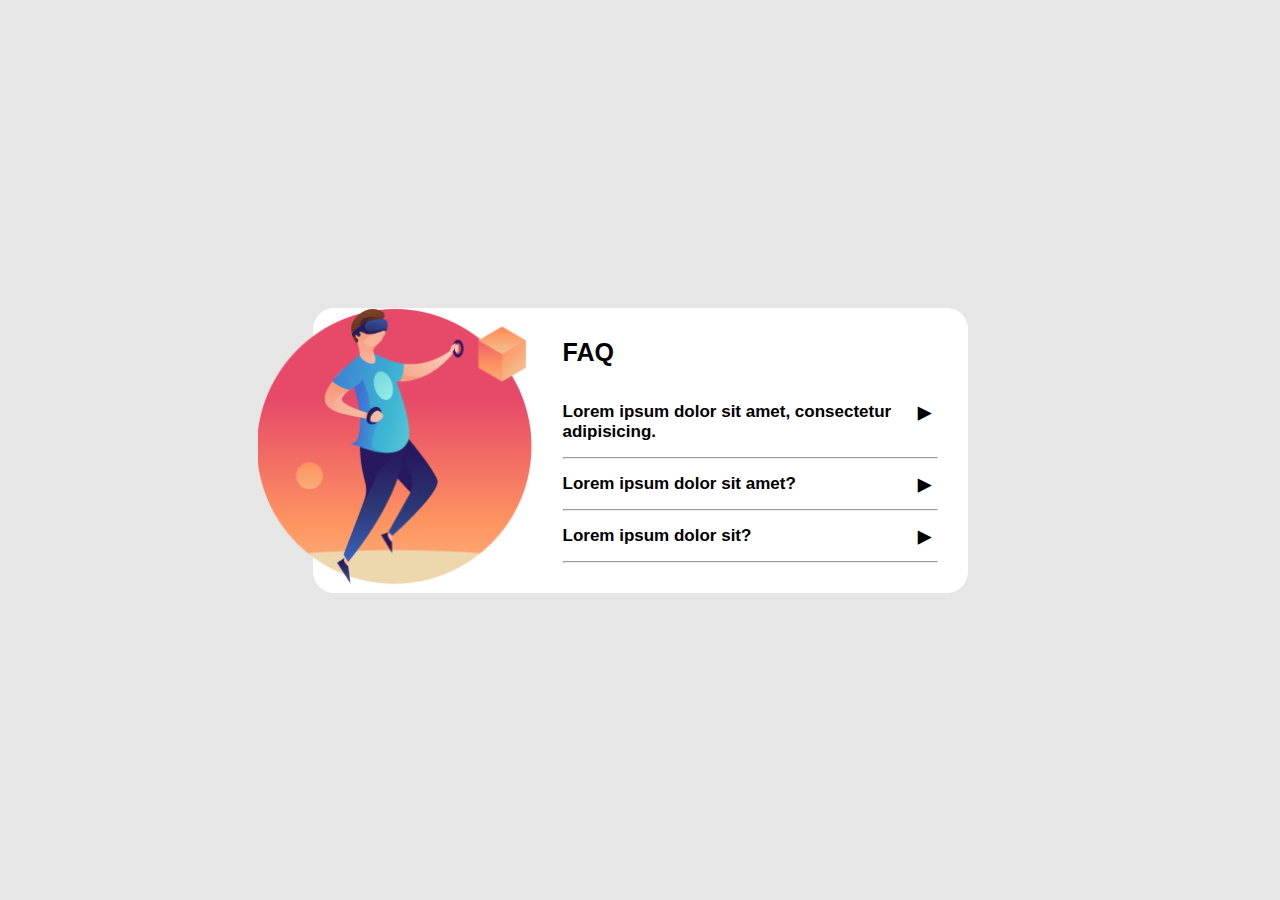
<file: acordeon com js/index.html>
<!DOCTYPE html>
<html lang="pt-br">

<head>
    <meta charset="UTF-8">
    <meta name="viewport" content="width=device-width, initial-scale=1.0">
    <link rel="stylesheet" href="./src/css/style.css">

    <title>Acordeon</title>
</head>

<body>

    <main>
        <figure>
            <img src="src/img/imagem.png" alt="Uma pessoa jogando com oculos de realidade aumentada">
        </figure>

        <div class="acordeon">
            <header>
                <h1>
                    FAQ
                </h1>
            </header>

            <section>
                    <h2 >Lorem ipsum dolor sit amet, consectetur adipisicing.</h2>
                <p>Lorem ipsum dolor sit amet consectetur adipisicing elit. Quia quae blanditiis incidunt nobis
                    nihil, facilis reiciendis suscipit vel dolores cumque.</p>
            </section>
            <hr>

            <section>
                <h2>Lorem ipsum dolor sit amet?</h2>
                <p>Lorem ipsum dolor sit amet consectetur adipisicing elit. </p>
            </section>
            <hr>

            <section>
                <h2>Lorem ipsum dolor sit?</h2>
                <p>Reprehenderit
                    voluptatum, accusantium numquam illum quam corporis saepe omnis cumque.</p>
            </section>
            <hr>


        </div>
        


    </main>
    <script type="text/javascript" src="src/js/index.js"></script>
</body>

</html>
</file>
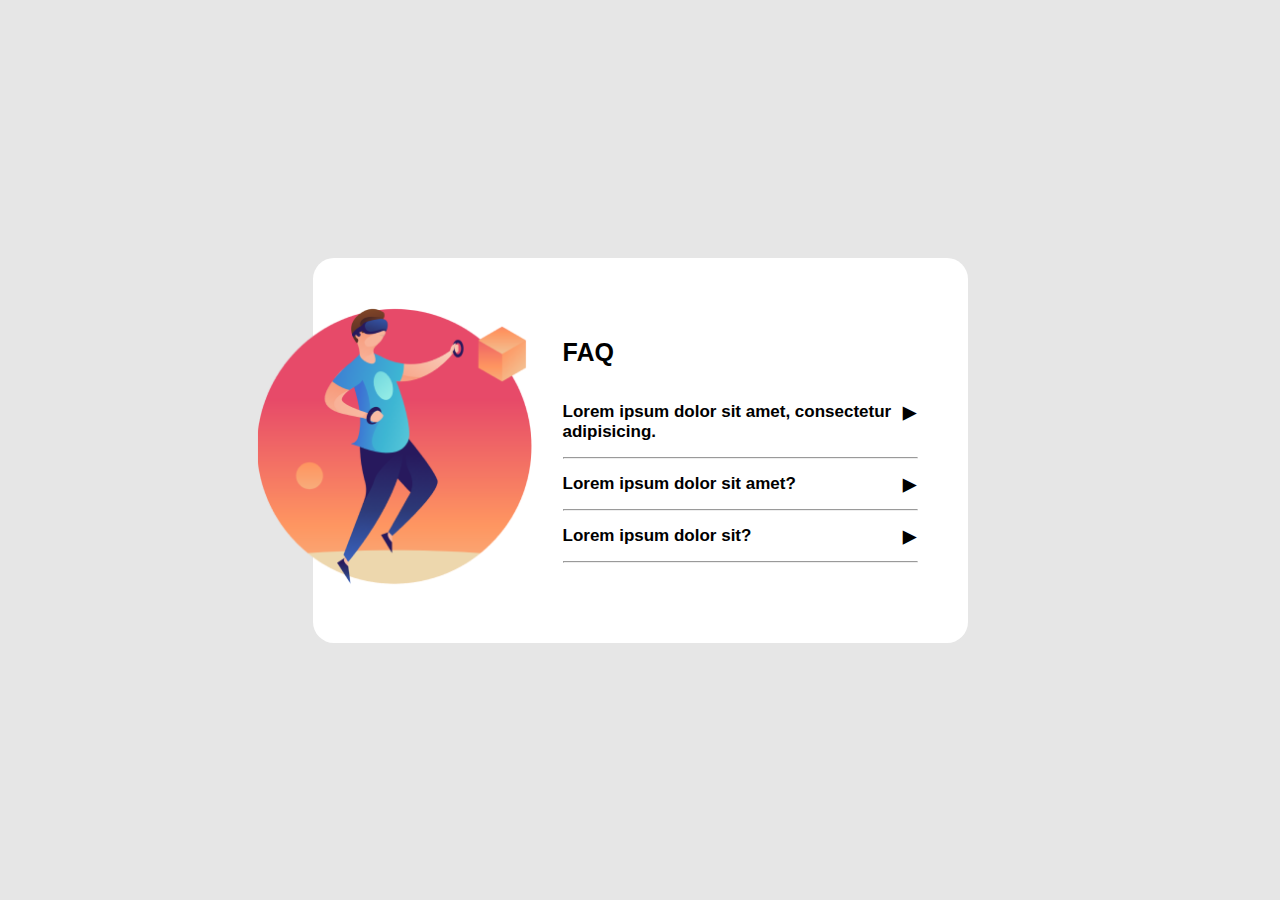
<file: acordeon/index.html>
<!DOCTYPE html>
<html lang="pt-br">

<head>
    <meta charset="UTF-8">
    <meta name="viewport" content="width=device-width, initial-scale=1.0">
    <link rel="stylesheet" href="./src/css/style.css">
    <title>Acordeon</title>
</head>

<body>

    <main>
        <figure>
            <img src="src/img/imagem.png" alt="Uma pessoa jogando com oculos de realidade aumentada">
        </figure>

        <div class="acordeon">
            <header>
                <h1>
                    FAQ
                </h1>
            </header>



            <details>
                <summary>Lorem ipsum dolor sit amet, consectetur adipisicing.</summary>
                <p>Lorem ipsum dolor sit amet consectetur adipisicing elit. Quia quae blanditiis incidunt nobis
                    nihil, facilis reiciendis suscipit vel dolores cumque.</p>
            </details>
            <hr>

            <details>
                <summary>Lorem ipsum dolor sit amet?</summary>
                <p>Lorem ipsum dolor sit amet consectetur adipisicing elit. </p>
            </details>
            <hr>

            <details>
                <summary>Lorem ipsum dolor sit?</summary>
                <p>Reprehenderit
                    voluptatum, accusantium numquam illum quam corporis saepe omnis cumque.</p>
            </details>
            <hr>


        </div>
        


    </main>
</body>

</html>
</file>
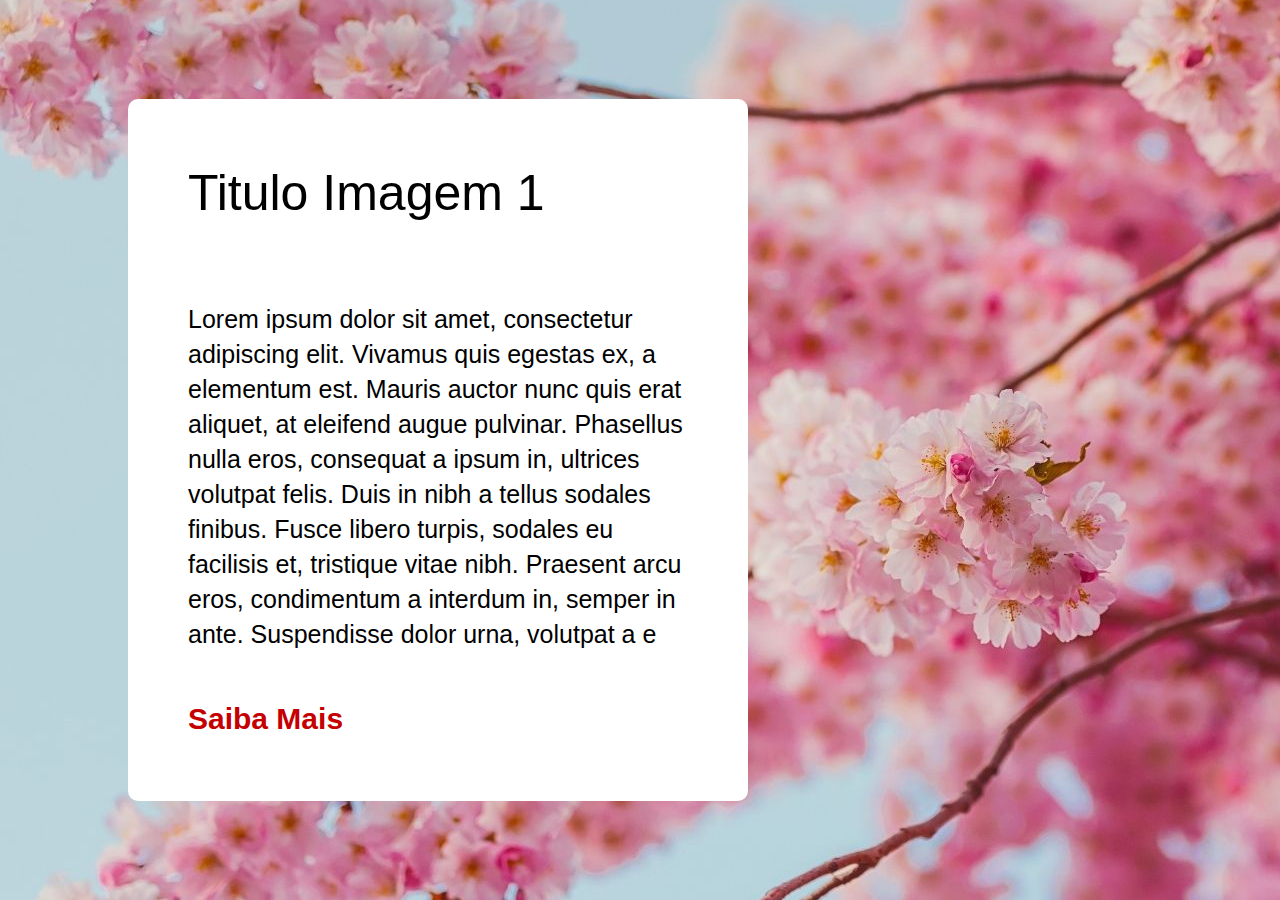
<file: Carrossel/index.html>
<!DOCTYPE html>
<html lang="pt-br">
<head>
    <meta charset="UTF-8">
    <meta name="viewport" content="width=device-width, initial-scale=1.0">
    <link rel="stylesheet" href="./src/css/style.css">
    <link rel="stylesheet" href="https://cdnjs.cloudflare.com/ajax/libs/font-awesome/6.4.0/css/all.min.css" integrity="sha512-iecdLmaskl7CVkqkXNQ/ZH/XLlvWZOJyj7Yy7tcenmpD1ypASozpmT/E0iPtmFIB46ZmdtAc9eNBvH0H/ZpiBw==" crossorigin="anonymous" referrerpolicy="no-referrer" />
    <title>Carrossel</title>
</head>
<body>

    <main>
        <figure class="carrossel">
            <img src="src/img/1.png" alt="Imagem 1">
            <img src="src/img/2.png" alt="Imagem 2" class="noDisplay">
            <img src="src/img/3.png" alt="Imagem 3" class="noDisplay">
            <img src="src/img/4.png" alt="Imagem 4" class="noDisplay">
        </figure>

        <article> 
            <header>
                <h1>Titulo Imagem 1</h1>
            </header>
            <section>
                <p>Lorem ipsum dolor sit amet, consectetur adipiscing elit. Vivamus quis egestas ex, a elementum est. Mauris auctor nunc quis erat aliquet, at eleifend augue pulvinar. Phasellus nulla eros, consequat a ipsum in, ultrices volutpat felis. Duis in nibh a tellus sodales finibus. Fusce libero turpis, sodales eu facilisis et, tristique vitae nibh. Praesent arcu eros, condimentum a interdum in, semper in ante. Suspendisse dolor urna, volutpat a e</p>
                <a href="#">Saiba Mais</a>
            </section>
        </article>

        <article class="noDisplay"> 
            <header>
                <h1>Titulo Imagem 2</h1>
            </header>
            <section>
                <p>Lorem ipsum dolor sit amet, consectetur adipiscing elit. Vivamus quis egestas ex, a elementum est. Mauris auctor nunc quis erat aliquet, at eleifend augue pulvinar. Phasellus nulla eros, consequat a ipsum in, ultrices volutpat felis. Duis in nibh a tellus sodales finibus. Fusce libero turpis, sodales eu facilisis et, tristique vitae nibh. Praesent arcu eros, condimentum a interdum in, semper in ante. Suspendisse dolor urna, volutpat a e</p>
                <a href="#">Saiba Mais</a>
            </section>
        </article>

        <article class="noDisplay"> 
            <header>
                <h1>Titulo Imagem 3</h1>
            </header>
            <section>
                <p>Lorem ipsum dolor sit amet, consectetur adipiscing elit. Vivamus quis egestas ex, a elementum est. Mauris auctor nunc quis erat aliquet, at eleifend augue pulvinar. Phasellus nulla eros, consequat a ipsum in, ultrices volutpat felis. Duis in nibh a tellus sodales finibus. Fusce libero turpis, sodales eu facilisis et, tristique vitae nibh. Praesent arcu eros, condimentum a interdum in, semper in ante. Suspendisse dolor urna, volutpat a e</p>
                <a href="#">Saiba Mais</a>
            </section>
        </article>

        <article class="noDisplay"> 
            <header>
                <h1>Titulo Imagem 4</h1>
            </header>
            <section>
                <p>Lorem ipsum dolor sit amet, consectetur adipiscing elit. Vivamus quis egestas ex, a elementum est. Mauris auctor nunc quis erat aliquet, at eleifend augue pulvinar. Phasellus nulla eros, consequat a ipsum in, ultrices volutpat felis. Duis in nibh a tellus sodales finibus. Fusce libero turpis, sodales eu facilisis et, tristique vitae nibh. Praesent arcu eros, condimentum a interdum in, semper in ante. Suspendisse dolor urna, volutpat a e</p>
                <a href="#">Saiba Mais</a>
            </section>
        </article>

        <nav>
            <i class="fa-solid fa-angle-left noMoreSlides" ></i>
            <i class="fa-solid fa-angle-right"></i>
        </nav>
        
    </main>
    <script type="text/javascript" src="src/js/index.js"></script>
</body>
</html>
</file>
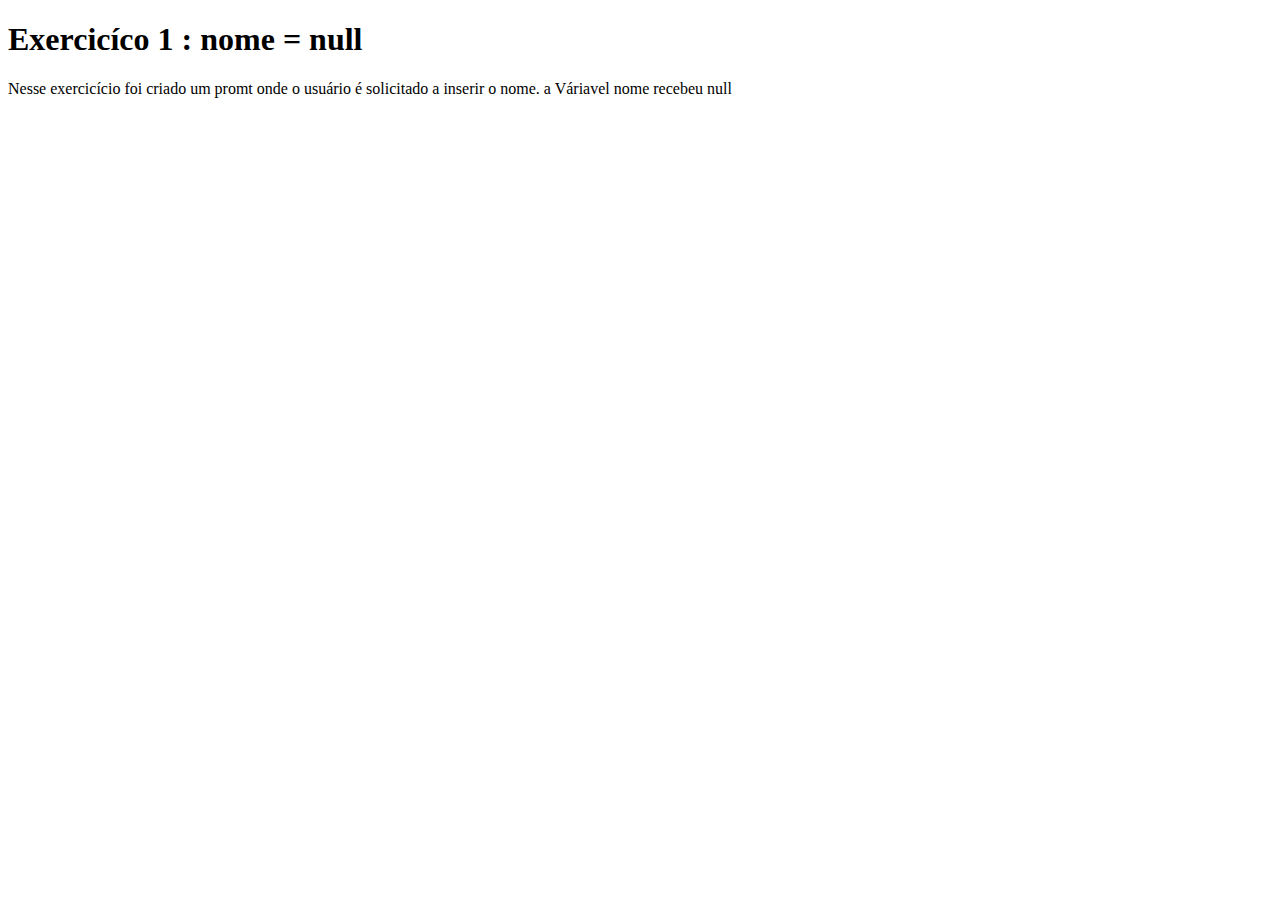
<file: excercicio 1 Variaveis/index.html>
<!DOCTYPE html>
<html lang="en">
<head>
    <meta charset="UTF-8">
    <meta name="viewport" content="width=device-width, initial-scale=1.0">
    <title>Excercicício 1</title>
</head>
<body>
    <h1 id="titulo"></h1>
    <div id="msg"></p>
    <script src="script.js" defer></script>
</body>
</html>
</file>
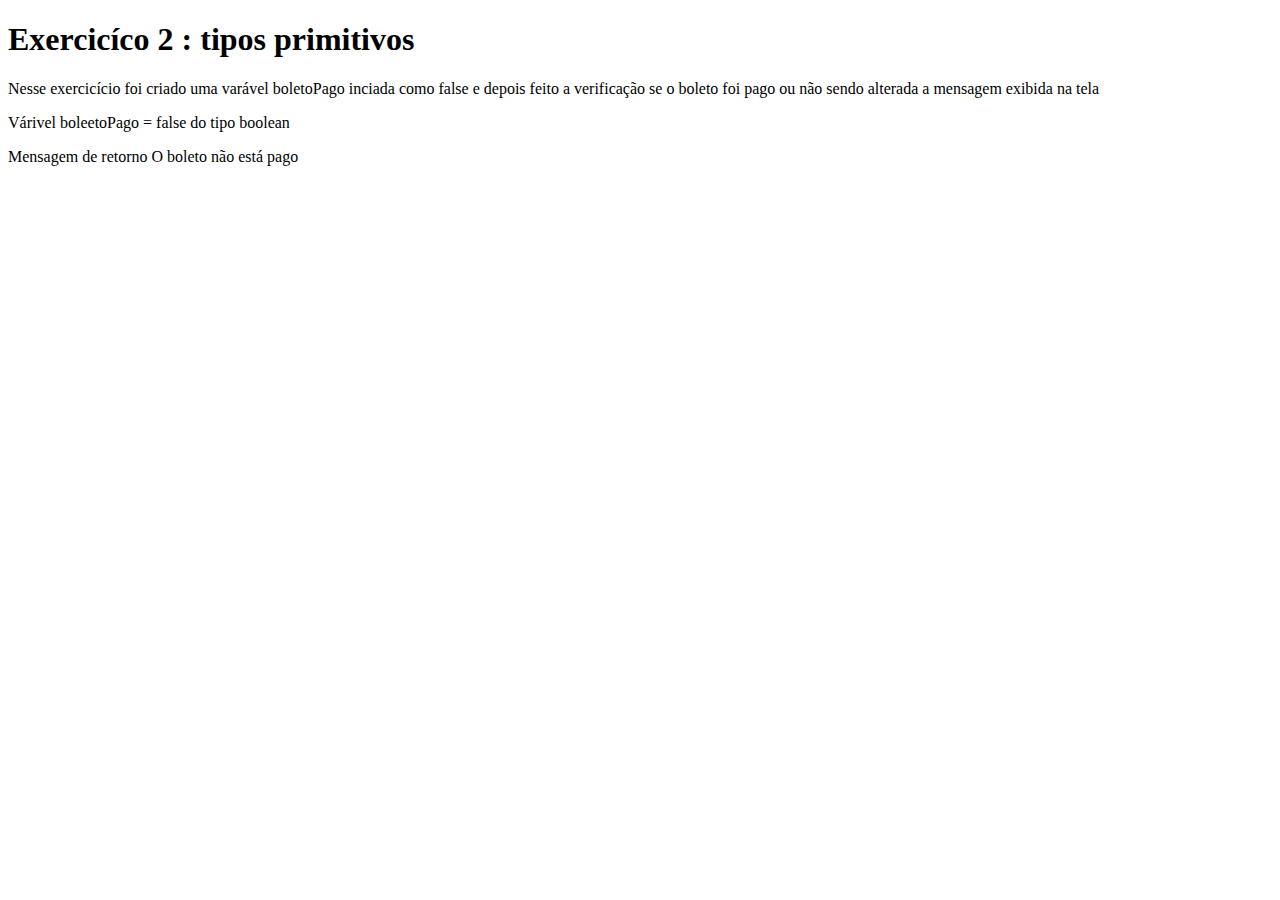
<file: exercíco 2 - tipos primitivos/index.html>
<!DOCTYPE html>
<html lang="en">
<head>
    <meta charset="UTF-8">
    <meta name="viewport" content="width=device-width, initial-scale=1.0">
    <title>Exercicíco 2 : tipos primitivos</title>
</head>
<body>
    <h1 id="titulo"></h1>
    <div id="msg"></p>
    <script src="script.js" defer></script>
</body>
</html>
</file>
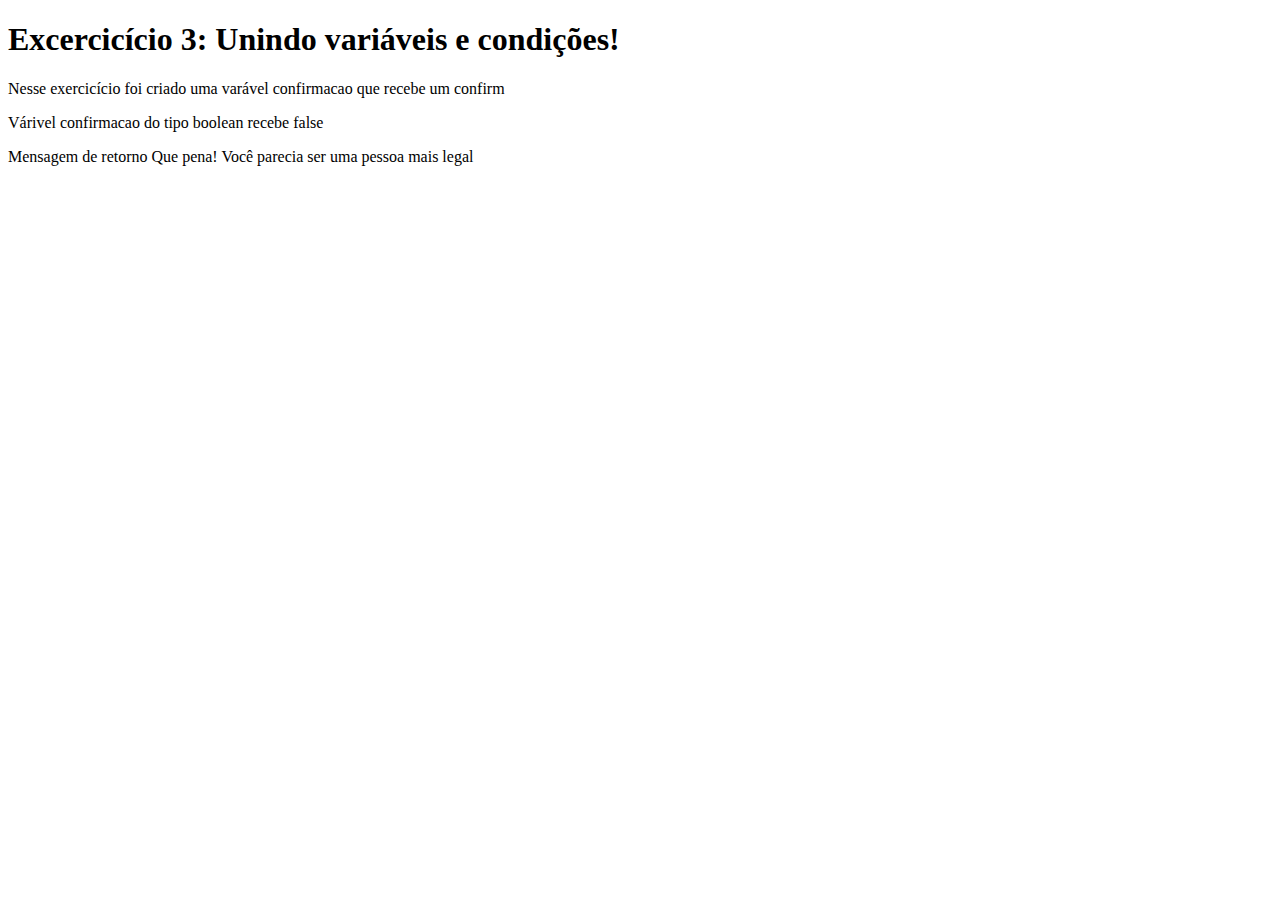
<file: exercíco 3 -Unindo variáveis e condições!/index.html>
<!DOCTYPE html>
<html lang="en">
<head>
    <meta charset="UTF-8">
    <meta name="viewport" content="width=device-width, initial-scale=1.0">
    <title>Excercício 3 - Unindo variáveis e condições!</title>
</head>
<body>
    <h1 id="titulo"></h1>
    <div id="msg"></p>
    <script src="script.js" defer></script>
</body>
</html>
</file>
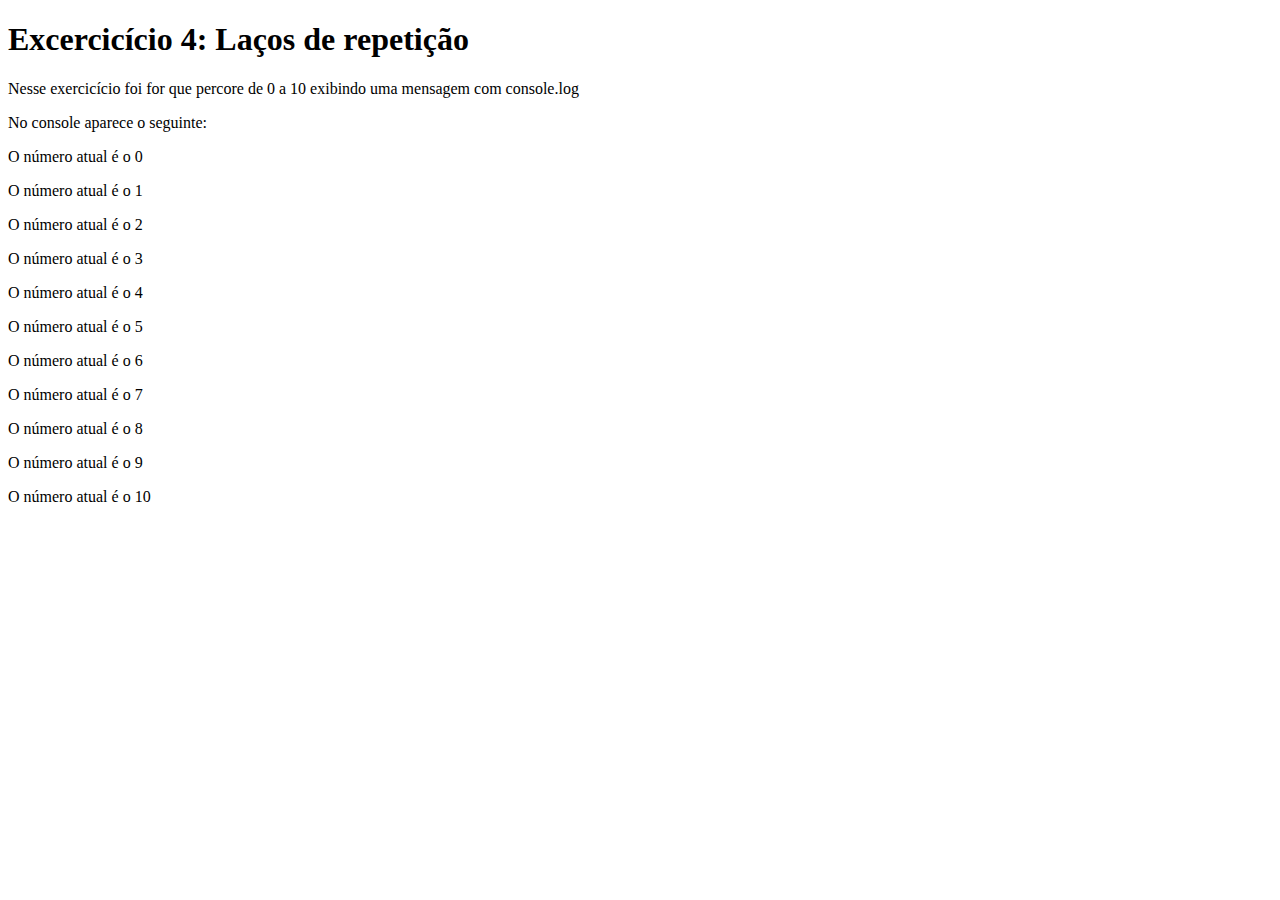
<file: exercíco 4 Laços de repetição/index.html>
<!DOCTYPE html>
<html lang="en">
<head>
    <meta charset="UTF-8">
    <meta name="viewport" content="width=device-width, initial-scale=1.0">
    <title>Excercicício 4: Laços de repetição</title>
</head>
<body>
    <h1 id="titulo"></h1>
    <div id="msg"></p>
    <script src="script.js" defer></script>
</body>
</html>
</file>
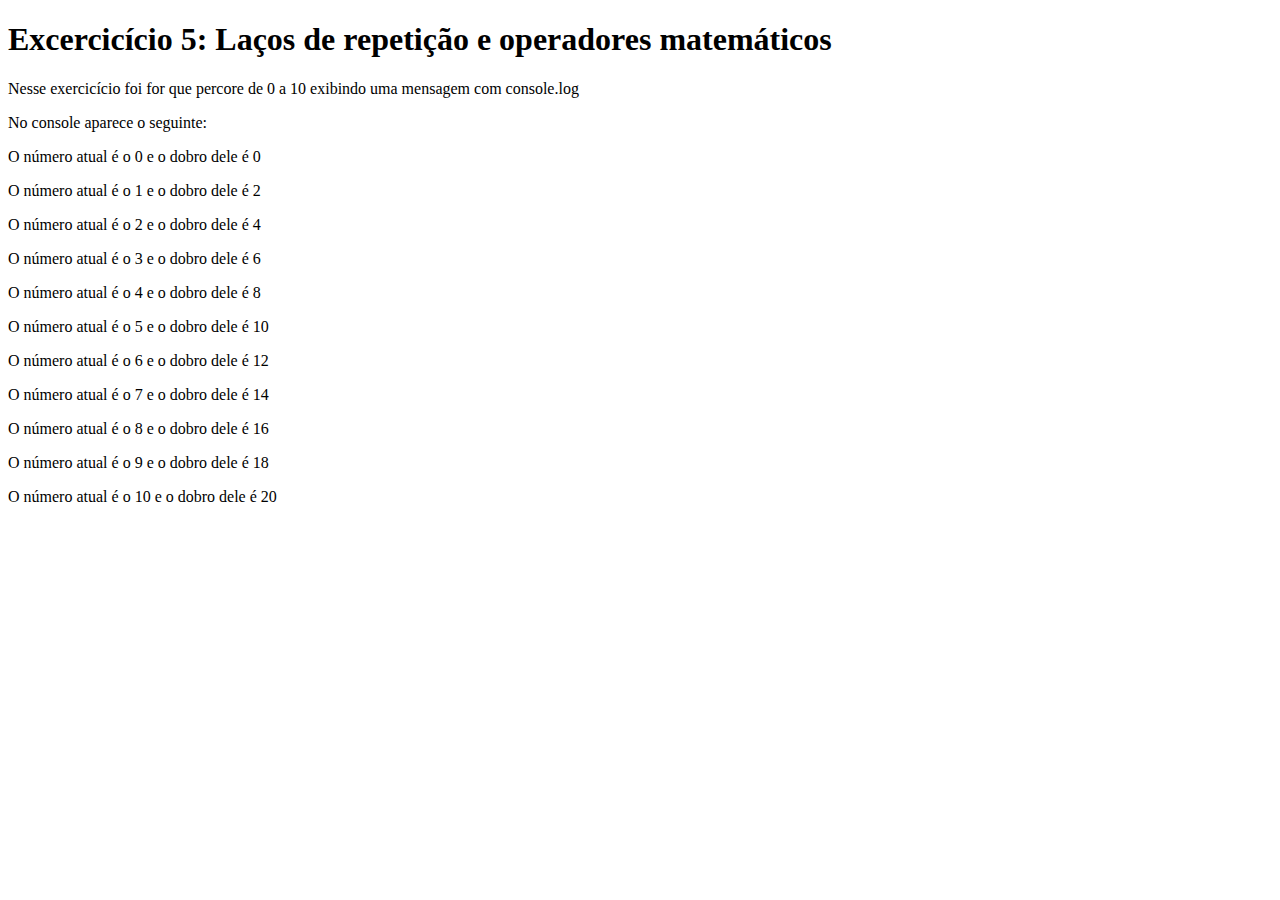
<file: exercíco 5 Laços de repetição e operadores matemáticos/index.html>
<!DOCTYPE html>
<html lang="en">
<head>
    <meta charset="UTF-8">
    <meta name="viewport" content="width=device-width, initial-scale=1.0">
    <title>Excercicício 5: Laços de repetição e operadores matemáticos</title>
</head>
<body>
    <h1 id="titulo"></h1>
    <div id="msg"></p>
    <script src="script.js" defer></script>
   

    </table>
</body>
</html>
</file>
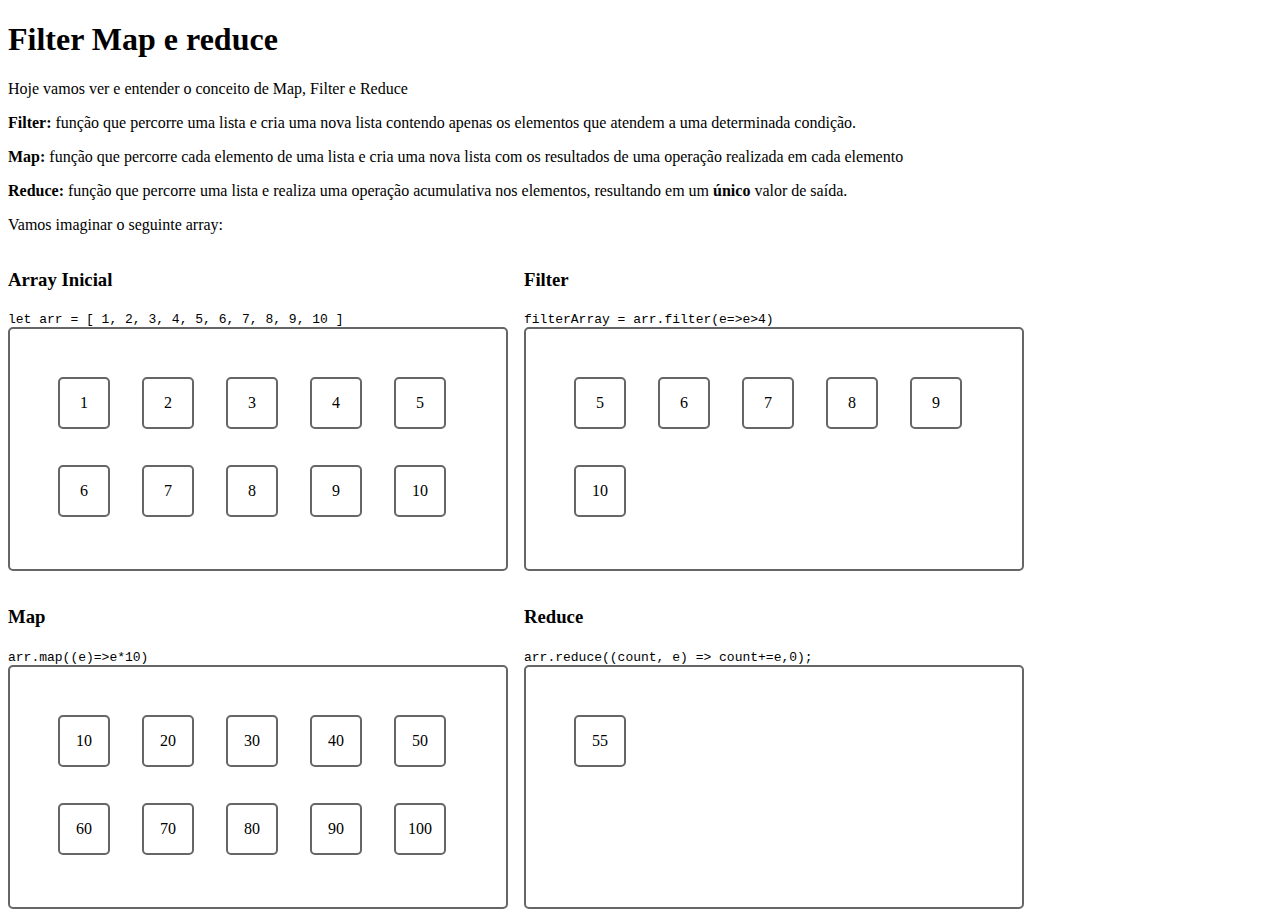
<file: Filter Map e reduce/index.html>
<!DOCTYPE html>
<html lang="en">

<head>
    <meta charset="UTF-8">
    <meta name="viewport" content="width=device-width, initial-scale=1.0">
    <link rel="stylesheet" href="style.css">
    <title>Map, Filter e Reduce</title>
</head>

<body>
    <h1>Filter Map e reduce</h1>
    <p>Hoje vamos ver e entender o conceito de Map, Filter e Reduce</p>
    <p><span>Filter: </span>função que percorre uma lista e cria uma nova lista contendo apenas os elementos que atendem
        a uma determinada condição.</p>
    <p><span>Map: </span>função que percorre cada elemento de uma lista e cria uma nova lista com os resultados de uma
        operação realizada em cada elemento</p>
    <p><span>Reduce: </span> função que percorre uma lista e realiza uma operação acumulativa nos elementos, resultando
        em um <b>único</b> valor de saída.</p>
    <p>Vamos imaginar o seguinte array:</p>

    <div class="amostra">
        
        <div >
            <h3>Array Inicial</h3>
            <code>let arr = [ 1, 2, 3, 4, 5, 6, 7, 8, 9, 10 ]</code>
            <div id="array" class="demonstracao"></div>
        </div>
        <div>
            <h3>Filter</h3>
            <code>filterArray = arr.filter(e=>e>4)</code>
            <div id="filter" class="demonstracao"></div>
        </div>
        <div>
            <h3>Map</h3>
            <code>arr.map((e)=>e*10)</code>
            <div id="map" class="demonstracao"></div>
        </div>
        <div>
            <h3>Reduce</h3>
            <code>arr.reduce((count, e) => count+=e,0);</code>
            <div id="reduce" class="demonstracao"></div>
        </div>
    
    </div>

    <script src="script.js" defer></script>  
</body>
</html>
</file>
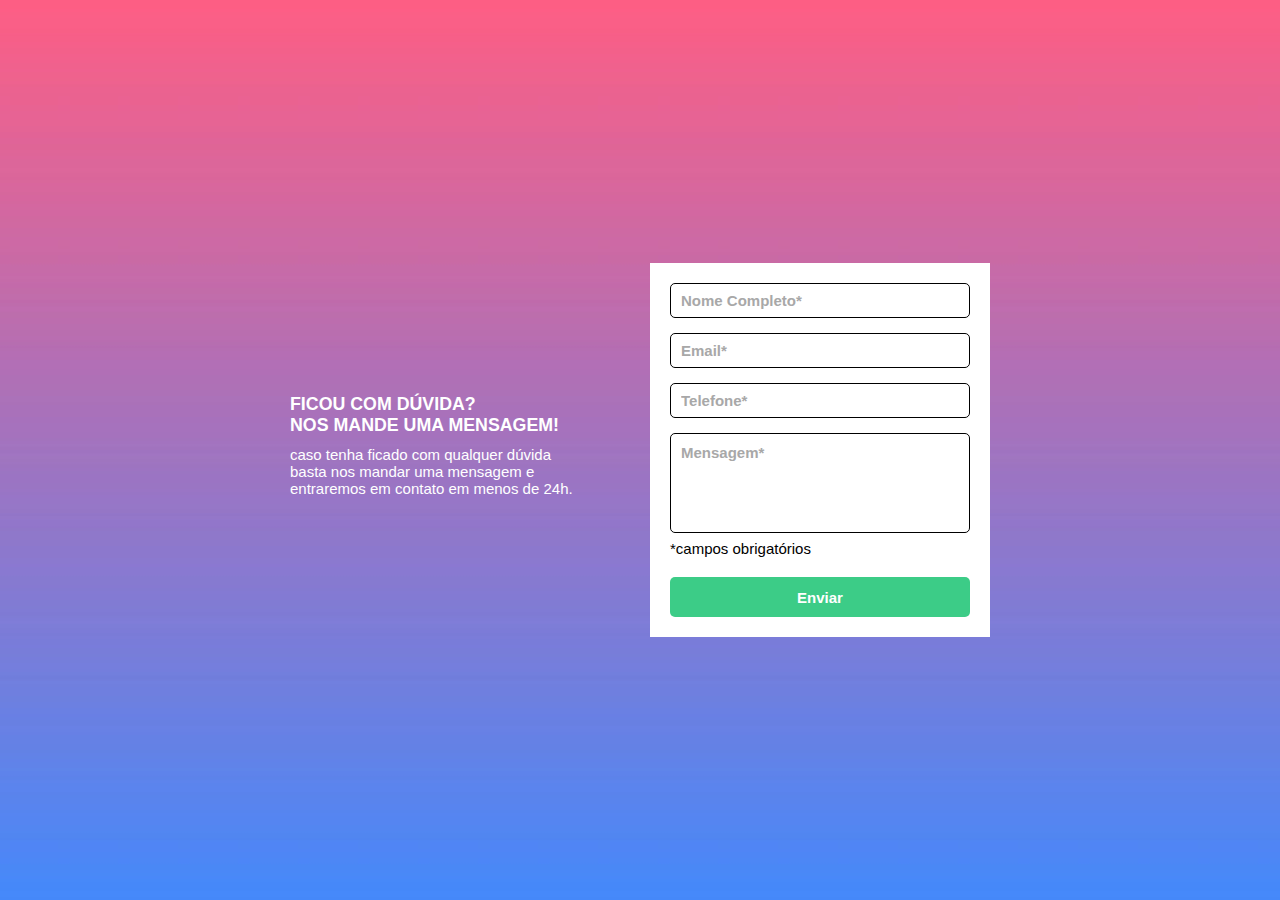
<file: formulario/index.html>
<!DOCTYPE html>
<html lang="pt-br">

<head>
    <meta charset="UTF-8">
    <meta name="viewport" content="width=device-width, initial-scale=1.0">
    <link rel="stylesheet" href="./src/css/style.css">
    <link rel="stylesheet" href="./src/css/responsive.css">
    <title>Formulário</title>
</head>

<body>
    <main>
        <section class="mensagem">
            <h1>FICOU COM DÚVIDA?<br>
                NOS MANDE UMA MENSAGEM!</h1>
            <p>caso tenha ficado com qualquer dúvida basta nos mandar uma mensagem e entraremos em contato em menos de
                24h.</p>
        </section>
        <section>
            <form autocomplete="off">
                <input type="text" name="nome" id="nome" placeholder="Nome Completo*" >
                <p>campo obrigatório</p>
                <input type="email" name="email" id="email" placeholder="Email*">
                <p>campo obrigatório</p>
                <input type="tel" name="telefone" id="telefone" placeholder="Telefone*">
                <p>campo obrigatório</p>
                <textarea name="mensagem" id="mensagem" placeholder="Mensagem*"></textarea>
                <p>campo obrigatório</p>
                <legend> *campos obrigatórios</legend>
                <button type="submit">Enviar</button>
            </form>
        </section>


    </main>

    <script type="text/javascript" src="src/js/index.js"></script>
</body>

</html>
</file>
<file: Filter Map e reduce/style.css>
div.demonstracao{
    display: flex;
    border: 2px solid #666666;
    border-radius: 5px;
    padding: 2rem;
    flex-wrap: wrap;
    width: 27rem;
    min-height: 11rem;
}

div.item{
    display: flex;
    justify-content: center;
    align-items: center;
    margin: 1rem;
    width: 3rem;
    height: 3rem;
    border: 2px solid #666666;
    border-radius: 5px;
}

.amostra {
    display: flex;
    max-width:100vw;
    flex-wrap: wrap;
    align-items: center;
    gap: 1rem;
}

span {
    font-weight: 900;
}
</file>
<file: formulario/src/css/responsive.css>
@media screen and (min-width: 768px) {
    main {
        flex-direction: row;
        justify-content: center;
    }

    .mensagem {
        width: 30rem;
        margin-bottom: 0;
        margin-right: 6rem;
    }
}
</file>
<file: acordeon com js/src/css/style.css>
/*** Simple reset ***/
:root {
  font-size: 62.5%;
  /*fonte padrão 10px*/
}

* {
  margin: 0;
  padding: 0;
  box-sizing: border-box;
  color: #000;
}

a {

  text-decoration: none;
}



/*** fim reset **/

@import url('https://fonts.googleapis.com/css2?family=Roboto:wght@300;500;600;700&display=swap');

body {
  display: flex;
  height: 100vh;
  justify-content: center;
  align-items: center;
  background-color: #e6e6e6;

}

main {
  position: relative;
  display: flex;
  align-items: center;
}

figure {
  z-index: 1;
  position: absolute;
  translate: -20%;
}

img {
  height: 29rem;
}

.acordeon {
  display: flex;
  flex-direction: column;
  justify-content: center;
  width: 65.5rem;
  background-color: #fff;
  position: relative;
  border-radius: 2.1rem;
  padding: 3rem 3rem 3rem 25rem;
}

section {
  padding: 1.5rem 0;
}

@keyframes slide-in {
  0% {
    height: 0;
  }

  100% {
    height: 5rem;
  }
}


@keyframes slide-out {
  0% {
    height: 5rem;
  }

  100% {
    height: 0;
  }
}

@keyframes spin {
  0% {
    transform: rotate(0deg);
  }

  100% {
    transform: rotate(90deg);
  }
}

@keyframes reverseSpin {
  0% {
    transform: rotate(90deg);
  }

  100% {
    transform: rotate(0deg);
  }
}




h2::after {
  content: "▶";
  position: absolute;
  top: 0;
  right: -2rem;
  content: "▶";
  display: inline-block;
  width: 2rem;
  margin: 0 2rem;
  z-index: 99;
}


h2.open::after {
  content: "▶";
  transform: rotate(90deg);
  position: absolute;
  top: 0.3rem;
  right: -2rem;
  display: inline-block;
  width: 2rem;
  margin: 0 2rem;
  z-index: 99;
  color: red;
}



h1 {
  font-family: 'Roboto', sans-serif;
  ;
  font-size: 2.5rem;
  font-weight: 700;
  margin-bottom: 2rem;
}

h2 {
  font-family: 'Roboto', sans-serif;
  font-size: 1.7rem;
  font-weight: 600;
  position: relative;
  z-index: 3;
  padding-right: 2.5rem;
  cursor: pointer;
}

h2:hover {
  color: red;
}

p {
  font-family: 'Roboto', sans-serif;
  font-size: 1.5rem;
  font-weight: 300;
  overflow: hidden;
}

h2~p {
  height: 0;
  animation: none;
}

h2.open~p{
  height: 5rem;
  animation: slide-in 1s forwards;
}

h2.close~p {
  animation: slide-out 1s;
}

h2.open.spin::after {
  animation: spin 0.3s ease-in-out;
}

h2.close.spin::after {
  animation: reverseSpin 0.3s ease-in-out;
}
</file>
<file: acordeon/src/css/style.css>
/*** Simple reset ***/
:root {
    font-size: 62.5%; /*fonte padrão 10px*/
}

* {
    margin: 0;
    padding: 0;
    box-sizing: border-box;
    color: #000;
}

a{
    
    text-decoration: none;
}



/*** fim reset **/

@import url('https://fonts.googleapis.com/css2?family=Roboto:wght@300;500;600;700&display=swap');

body{
    display: flex;
    height: 100vh;
    justify-content: center;
    align-items: center;
    background-color: #e6e6e6;
    
}

main{ 
    position: relative;
    display: flex;
    align-items: center;
}

figure{
    position: absolute;
    z-index: 1;
}
img {
    height: 29rem;
    translate: -20%;
}

.acordeon {
    display: flex;
    flex-direction: column;
    justify-content: center;
    width: 65.5rem;
    /* height: 35rem; */
    background-color: #fff;
    position: relative;
    border-radius: 2.1rem;
    padding: 8rem 5rem 8rem 25rem;
}

details{
    padding: 1.5rem 0;    
}

details summary {
    list-style: none;
    width: 40rem;
}
 details summary::after {
    position: absolute;
    right: 5%;
    top: 0;
    content: "▶" ;
    display: inline-block; 
    width: 2rem;
    margin: 0 2rem;
    z-index: 99;
}
details[open] summary::after {
    content: "▼" ;
    display: inline-block; 
    width: 2rem;
    margin: 0 2rem;
    z-index: 99;
    color: red; 
} 


h1{   
    font-family: 'Roboto', sans-serif;;
    font-size: 2.5rem;
    font-weight: 700;
    margin-bottom: 2rem;
}

summary { 
    font-family: 'Roboto', sans-serif;;
    font-size: 1.7rem;
    font-weight: 600;
    position: relative;
    z-index: 3;
}
p { 
    font-family: 'Roboto', sans-serif;;
    font-size: 1.5rem;
    font-weight: 300;
}
</file>
<file: Carrossel/src/css/style.css>
/*** Simple reset ***/
:root {
    font-size: 62.5%; /*fonte padrão 10px*/
}

* {
    margin: 0;
    padding: 0;
    box-sizing: border-box;
}

a{
    
    text-decoration: none;
}



/*** fim reset **/


@import url('https://fonts.googleapis.com/css2?family=Roboto:wght@300;400;700&display=swap');

body {
    display: flex;
    align-items: center;
    justify-content: center;
    /* overflow: hidden; */
    
}

main {
    position: relative;
    display: flex;
    align-items: center;    
    width: 100%;
    height: 100vh;
    overflow: hidden;
}
nav {
    font-size: 8rem;;
    width: 100%;
    padding: 3%;
    position: absolute;
    display: flex;
    align-items: center;
    justify-content: space-between;
    color: #FFF;
}

nav i {
    cursor: pointer;
}
.carrossel {
    z-index: -1;
    position: relative;
}

.carrossel img {
    min-width: 100%;
    height: 100%;
    object-fit: cover;
}

article {
    position: absolute;
    max-width: 62rem;
    min-height: 70rem;
    border-radius: 1rem;
    background: #FFF;
    z-index: 1;
    margin: 0 10% ;
    padding: 6.5rem 6rem;
}

.noDisplay {
    display: none;
}

h1 {
    color: #000;
    font-family: 'Roboto', sans-serif;
    font-size: 5rem;
    font-weight: 400;
}

p {
    color: #000;
    font-family: 'Roboto', sans-serif;
    font-size: 2.5rem;
    font-weight: 300;
    line-height: 3.5rem;
    margin: 8rem 0 5rem ;
}

a {
    font-family: 'Roboto', sans-serif;
    font-size: 3rem;
    font-weight: 700;
}

article:nth-of-type(1) a{
    color: #C50000;
}

article:nth-of-type(2) a{
    color: #D9DD10;
}
article:nth-of-type(3) a{
    color: #A63A17;
}
article:nth-of-type(4) a{
    color: #10ACDD;
}


.noMoreSlides {
    opacity: 0.5;
    cursor: default;
}
</file>
<file: formulario/src/css/style.css>
/*** Simple reset ***/
:root {
    font-size: 62.5%;
}

button {
    all: initial;
    font-family: 'Roboto', sans-serif;
}

* {
    margin: 0;
    padding: 0;
    box-sizing: border-box;
    font-family: 'Roboto', sans-serif;
}

a {
    text-decoration: none;
}

/*** fim reset **/

@import url('https://fonts.googleapis.com/css2?family=Roboto:wght@400;700;900&display=swap');

body {
    background: url(../img/bg-repeat.jpg) center center repeat no-repeat;
    background-size: contain;
}

main {
    min-height: 100vh;
    display: flex;
    flex-direction: column;
    justify-content: center;
    align-items: center;
}

h1 {
    font-size: 1.78rem;
    font-weight: 900;
}

.mensagem {
    width: 34rem;
    color: #FFF;
    margin-bottom: 2rem;
}

.mensagem p {
    margin: 1rem 0;
}

p,
legend {
    font-size: 1.5rem;
    font-weight: 400;
}

legend {
    align-self: self-start;
}

form {
    background-color: #fff;
    display: flex;
    flex-direction: column;
    justify-content: center;
    align-items: center;
    padding: 2rem;
}

input {
    display: block;
    height: 3.5rem;
    margin-top: 1.5rem;
}

input:first-of-type {
    margin-top: 0;
}

textarea {
    height: 10rem;
    margin-bottom: .7rem;
    margin-top: 1.5rem;
}

input,
textarea {
    padding: 1rem;
    /* color: #A8A8A8; */
    /* font-weight: 700;     */
    font-weight: 400;    
    font-size: 1.5rem;
    border: .1rem solid #000;
    border-radius: .5rem;
    width: 30rem;
    resize: none;
}

input::placeholder,
textarea::placeholder {    
    color: #A8A8A8;
    font-weight: 700;    
}

button {
    margin-top: 2rem;
    text-align: center;
    width:30rem;
    height: 4rem;
    background-color: #3CCC87;
    color: #FFF;
    font-size: 1.5rem;
    font-weight: 700;
    border-radius: .5rem;
}

.notValidated {
    border: .1rem solid #F52E2E;
}

.notValidated + p{
    color: #F52E2E;
    font-size: .8rem;
    font-weight: 400;
    display: block;
}

form > p {
    display: none;
    align-self: self-start;
}

.filled {
    border: 1px solid #00C22B;
}
</file>
